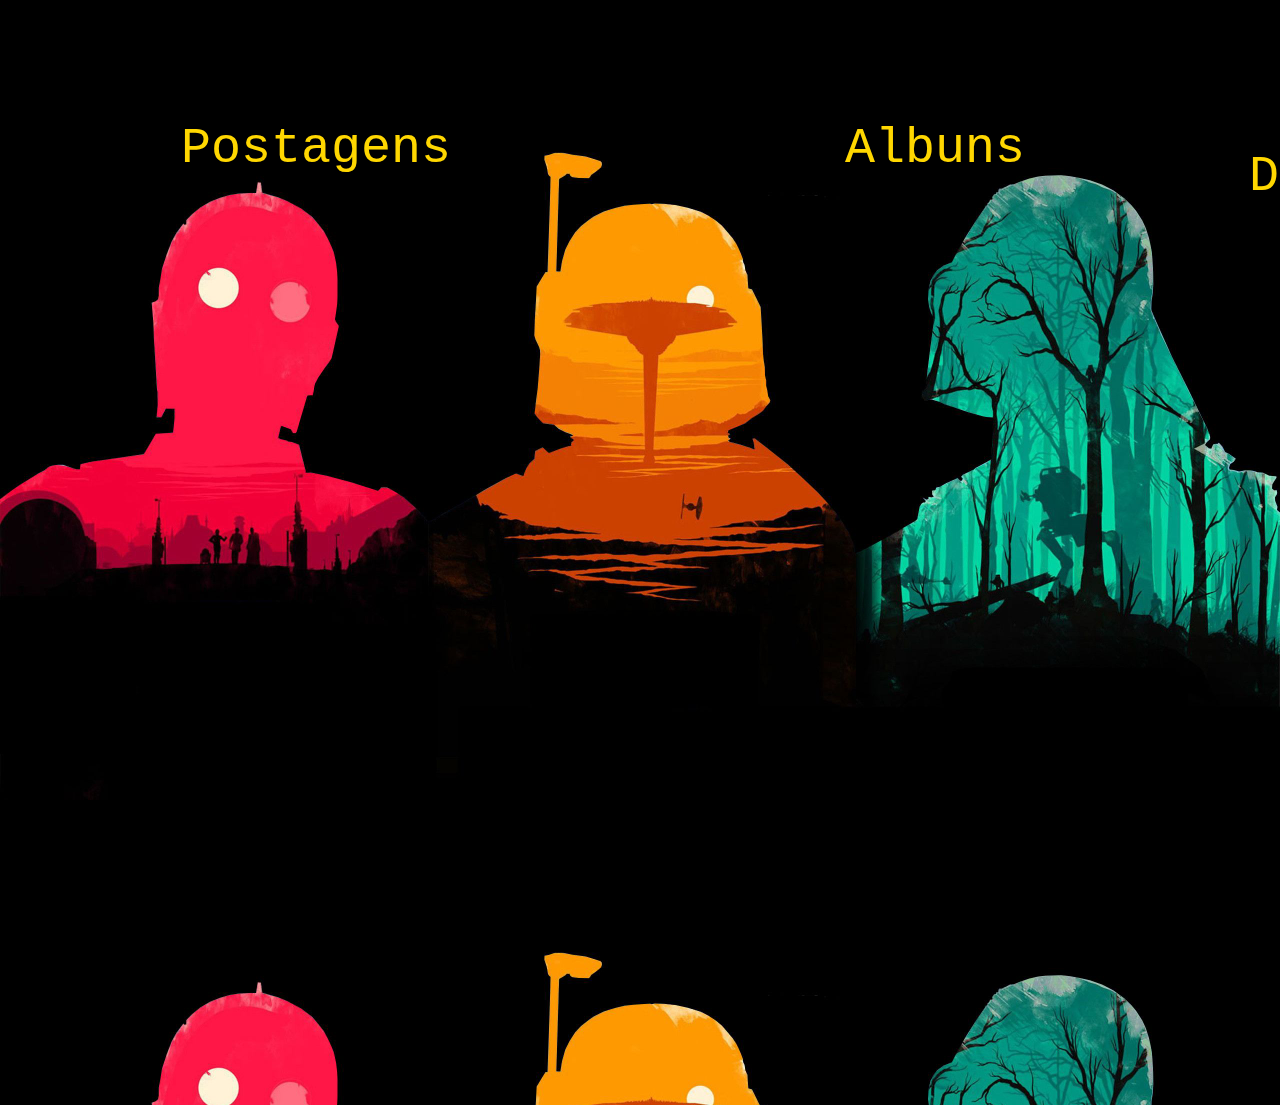
<file: index.html>
<!DOCTYPE html>
<html lang="pt">
<head>
    <meta charset="UTF-8">
    <link rel="stylesheet" type="text/css" href="estilo.css">
    <title>Menu</title>
</head>
<body>
    <table>
        <td><a href="Postagens/Postagens.html" id="post">Postagens</a></td>
        <td><a href="Albuns/Albuns.html" id="alb">Albuns</a></td>
        <td><a href="To-Dos/todos.html" id="to">TO-DO's</a></td>
    </table>
</body>
</html>
</file>
<file: estilo.css>
body {
    font-family:'Courier New', Courier, monospace;
    background: url(index.jpg);
    background-size: 100%;
;

}

table{
    padding-top: 80px;
}

a {
    font-size: 50px;
    color: gold;
    text-decoration: none;
}

#post {
    padding: 900px 170px;
}

#alb {
    padding: 900px 220px;
}

#to {
    padding: 900px 195px;
}

#post:hover {
    background-image: linear-gradient(to bottom, #EE3B3B, black);
    opacity:0.6;
    color: white;
}

#alb:hover {
    background-image: linear-gradient(to bottom, #DAA520, black);
    opacity:0.6;
    color: white;
}

#to:hover {
    background-image: linear-gradient(to bottom, #54FF9F, black);
    opacity:0.6;
    color: white;
}
</file>
